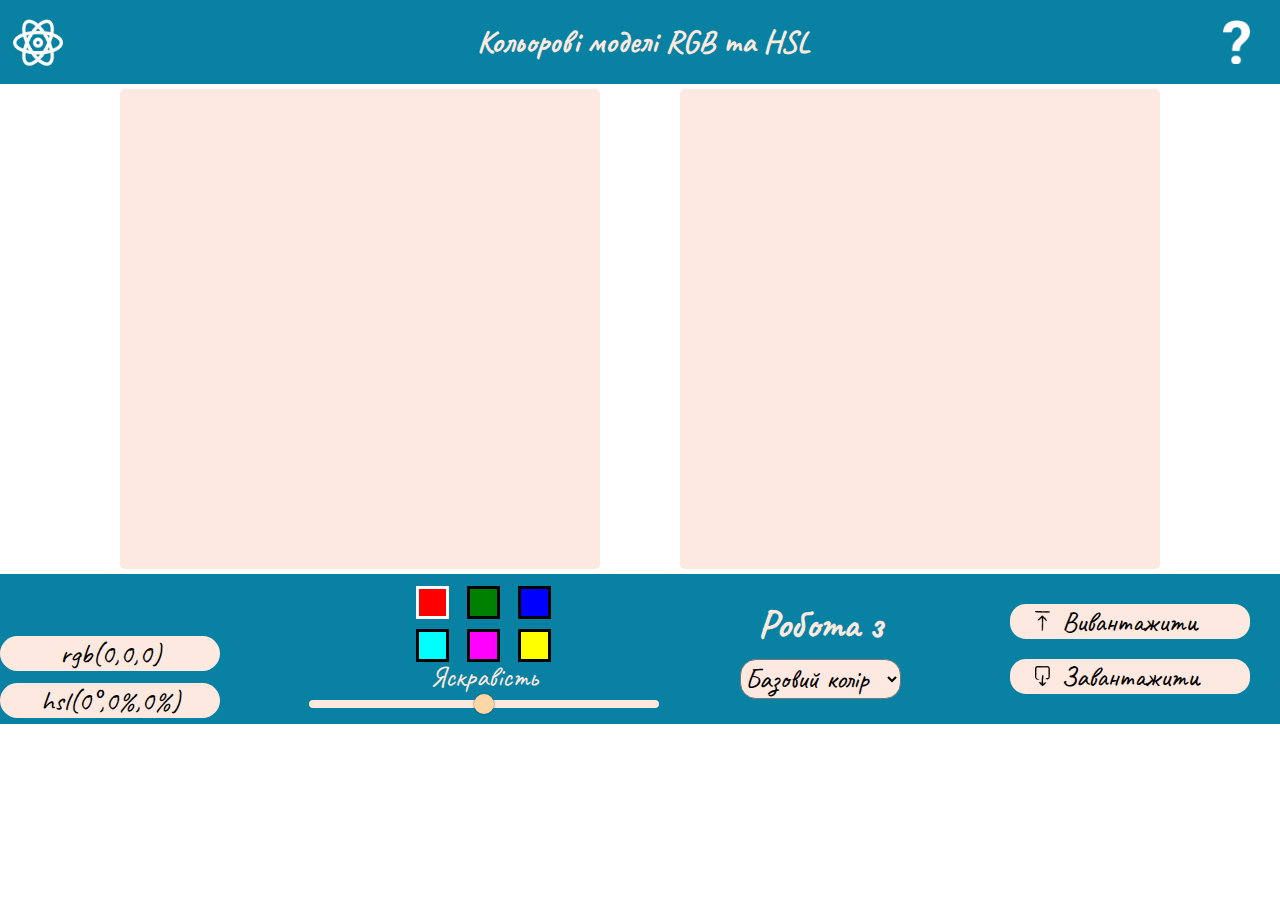
<file: CGLab 5/colors.html>
<!DOCTYPE html>
<html lang="en">
<head>
    <meta charset="UTF-8">
    <meta http-equiv="X-UA-Compatible" content="IE=edge">
    <meta name="viewport" content="width=`, initial-scale=1.0">
    <link rel="stylesheet" href="style.css">
    <link rel="preconnect" href="https://fonts.googleapis.com">
<link rel="preconnect" href="https://fonts.gstatic.com" crossorigin>
<link href="https://fonts.googleapis.com/css2?family=Caveat:wght@400;500;700&family=Oswald&family=Roboto+Slab:wght@400;700&family=Square+Peg&display=swap" rel="stylesheet">
    <title>Document</title>
</head>
<body>
    <header class="header">
        <a href="menu.html" class="logo"></a>
        <h1 class="theme-title">Кольорові моделі RGB та HSL</h1>
        <a href="colors_theory.html" class="theoretics"></a>
    </header>
    <div class="images-cover">
        <canvas id="original-image" class="image"></canvas>
        <canvas id="modified-image" class="image"></canvas>
    </div>

    
    <div class="color-configurator">
        <div class="selected-info">

            <div id="#hovered-color" class="hovered-color"></div>
            <div class="rgb">rgb(0,0,0)</div>
            <div class="hsl">hsl(0°,0%,0%)</div>

            <!-- <div class="selected-color" style="width:100px;height:100px"></div> -->
        </div>
        <div class="brightness-controll">
            <div class="color-changer">
                <div data-active data-color_changer="red" class="red square"></div>
                <div data-color_changer="green"  class="green square"></div>
                <div data-color_changer="blue"  class="blue square"></div>
                <div data-color_changer="cyan"  class="cyan square"></div>
                <div data-color_changer="magenta"  class="magenta square"></div>
                <div data-color_changer="yellow"  class="yellow square"></div>
            </div>
            <div class="brightness-container"> 
                <input type="range" step="1" min="-65" max="65" orient="vertical" class="brightness-range"> 
            </div>
        </div>
        <div class="brightness-mode">
            <h2>Робота з</h2>
            <select id="mode" name="mode">
                <option value="1">Фрагмент</option>
                <option selected value="2">Базовий колір</option>
            </select>

        </div>
        <div class="file-buttons">
            <div> 
                <label for="image" class="custom-file-upload"> 
                    <input type="file" id="image" name="image" accept=".png, .jpg, .jpeg"/> 
                    Вивантажити 
                </label> 
                <a class="save-image" download="myImage.jpg" href="" onclick="download_img(this)">Завантажити</a> 
            </div> 
        </div>
    </div>
    <script   src="./colors.js" type="text/javascript" webkitdirectory multiple> </script>

</body>
</html>
</file>
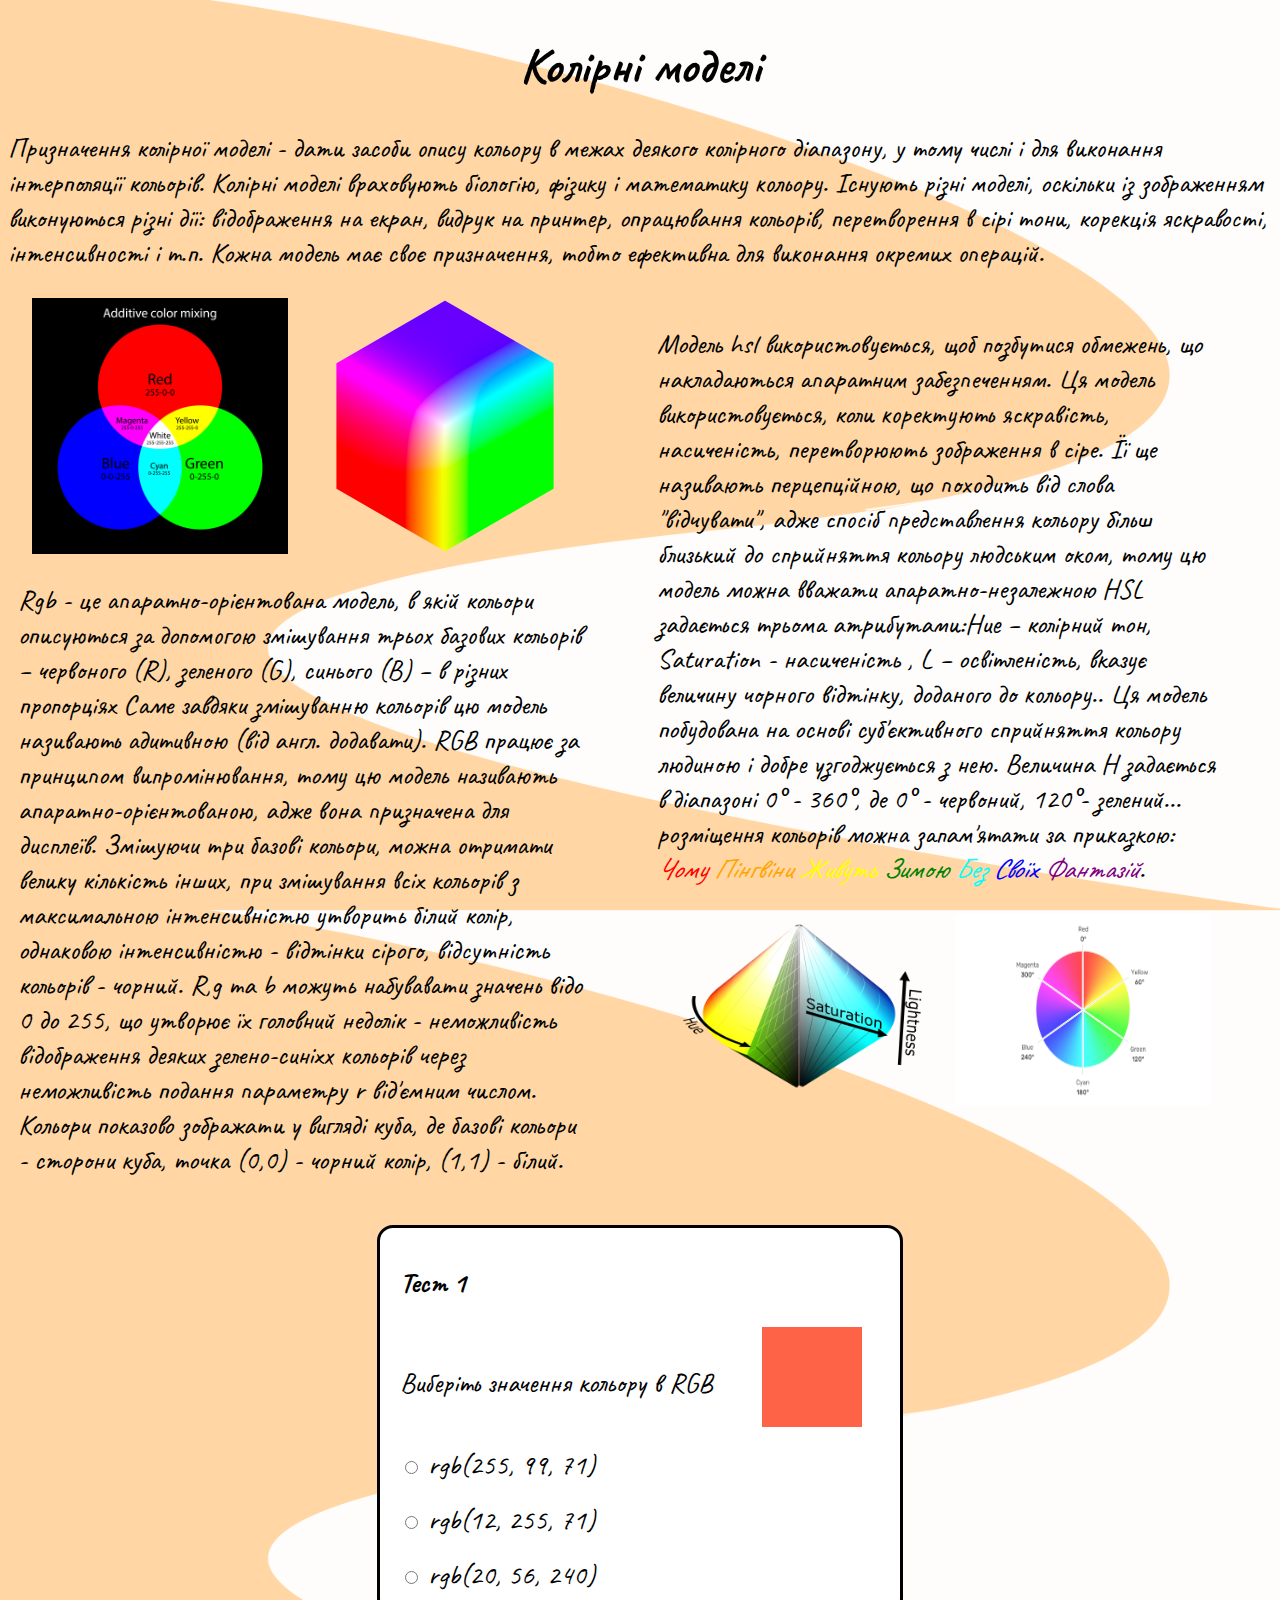
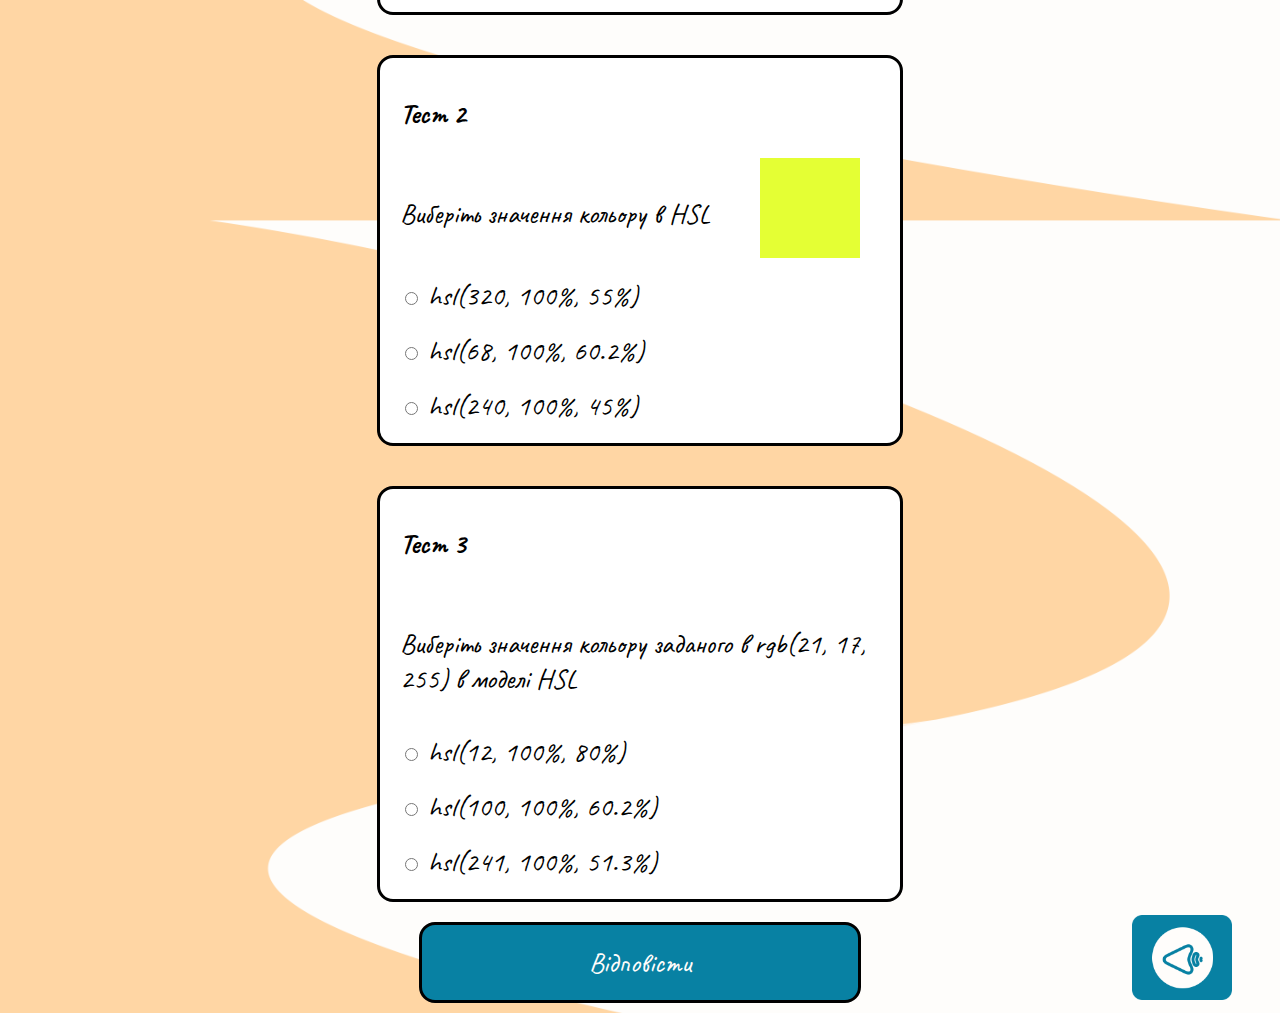
<file: CGLab 5/colors_theory.html>
<!DOCTYPE html>
<html lang="en">
<head>
    <meta charset="UTF-8">
    <meta http-equiv="X-UA-Compatible" content="IE=edge">
    <meta name="viewport" content="width=device-width, initial-scale=1.0">
    <link rel="stylesheet" href="theoryStyles.css">
    <link rel="preconnect" href="https://fonts.googleapis.com">
<link rel="preconnect" href="https://fonts.gstatic.com" crossorigin>
<link href="https://fonts.googleapis.com/css2?family=Caveat:wght@400;500;700&family=Oswald&family=Roboto+Slab:wght@400;700&family=Square+Peg&display=swap" rel="stylesheet">
    <title>Document</title>
</head>
<body>
    <h1 class = "theory-title">Колірні моделі</h1>
    <p class = "theory-text" >Призначення колірної моделі - дати засоби опису
        кольору в межах деякого колірного діапазону, у тому
        числі і для виконання інтерполяції кольорів.
        Колірні моделі враховують біологію, фізику і математику
        кольору.
        Існують різні моделі, оскільки із зображенням
        виконуються різні дії: відображення на екран, видрук
        на принтер, опрацювання кольорів, перетворення в
        сірі тони, корекція яскравості, інтенсивності і т.п.
        Кожна модель має своє призначення, тобто ефективна
        для виконання окремих операцій.</p>
                                            
    <div class="theory-columns">
        <div class="theory-column">
            <div class="image-cover">
                <img src="images/theory/rgb.jpg" alt="" class="image">
                <img src="images/theory/cube.png" alt="" class="image">
            </div>
            <p class="theory-text">Rgb - це апаратно-орієнтована модель, в якій кольори описуються за допомогою  змішування трьох базових кольорів –  червоного (R), зеленого (G), синього (B) – в різних пропорціях
                Саме завдяки змішуванню кольорів цю модель називають адитивною (від англ. додавати).
                RGB працює за принципом випромінювання, тому цю модель називають апаратно-орієнтованою, адже вона призначена для дисплеїв.
                Змішуючи три базові кольори, можна отримати велику кількість інших, при змішування всіх кольорів з максимальною інтенсивністю утворить білий колір, однаковою інтенсивністю - відтінки сірого, відсутність кольорів - чорний.
                R,g та b можуть набувавати значень відо 0 до 255, що утворює їх головний недолік - неможливість відображення деяких зелено-синіхх кольорів через неможливість подання параметру r від'ємним числом. Кольори показово зображати у вигляді куба, де базові кольори - сторони куба, точка (0,0) - чорний колір, (1,1) - білий.
            </p>
        </div>
        <div class="theory-column">
           <p class="theory-text">
            Модель hsl використовується, щоб позбутися
            обмежень, що накладаються апаратним забезпеченням. Ця модель використовується, коли коректують яскравість, насиченість,
            перетворюють зображення в сіре. Її ще називають перцепційною, що походить від слова "відчувати", адже спосіб представлення кольору більш близький до сприйняття кольору людським оком, тому цю модель можна вважати апаратно-незалежною
            HSL задається трьома атрибутами:Hue – колірний тон, Saturation - насиченість , L – освітленість, вказує величину чорного
            відтінку, доданого до кольору.. Ця модель побудована на основі суб'єктивного сприйняття кольору людиною і добре узгоджується з нею.
            Величина H задається в діапазоні 0° - 360°, де 0° - червоний, 120°- зелений...  розміщення кольорів можна запам'ятати за приказкою: <i style="color: red;">Чому</i> <i style="color: orange;">Пінгвіни</i> <i style="color: yellow;">Живуть</i> <i style="color: green;">Зимою</i> <i style="color: cyan;">Без</i> <i style="color: blue;">Своїх</i> 
            <i style="color: purple;">Фантазій</i>.
           </p>
           <div class="image-cover">
            <img src="images/theory/hsl.png" alt="" class="image">
            <img src="images/theory/hsl2.jpg" alt="" class="image">
        </div>
    </div>
    </div>
    <div class="test-column">
        <div class="test-box">
            <h4>
                Тест 1
            </h4>
            <div class="test-description">
                <p>
                    Виберіть значення кольору в RGB 
                </p>
                <div class="color-square" 
                    style="background-color: rgb(255, 99, 71);">
                </div>
            </div>
            <div class="answer-column">
                <div class="answer-line">
                    <input type="radio" id="answer1_1"
                    name="test1" value="rgb(255, 99, 71)">
                    <label for="answer1_1">rgb(255, 99, 71)</label>
                </div>
                <div class="answer-line">
                    <input type="radio" id="answer2_1"
                    name="test1" value="rgb(12, 255, 71)">
                    <label for="answer2_1">rgb(12, 255, 71)</label>
                </div>
                <div class="answer-line answer-last-line">
                    <input type="radio" id="answer3_1"
                    name="test1" value="rgb(20, 56, 240)">
                    <label for="answer3_1">rgb(20, 56, 240)</label>
                </div>     
            </div>
        </div>

        <div class="test-box">
            <h4>
                Тест 2
            </h4>
            <div class="test-description">
                <p>
                    Виберіть значення кольору в HSL
                </p>
                <div class="color-square" 
                    style="background-color: rgb(228, 255, 52);"> 
                    <!-- hsl(68, 100%, 60.2%) -->
                </div>
            </div>
            <div class="answer-column">
                <div class="answer-line">
                    <input type="radio" id="answer1_2"
                    name="test2" value="hsl(320, 100%, 55%)">
                    <label for="answer1_2">hsl(320, 100%, 55%)</label>
                </div>
                <div class="answer-line">
                    <input type="radio" id="answer2_2"
                    name="test2" value="hsl(68, 100%, 60.2%)">
                    <label for="answer2_2">hsl(68, 100%, 60.2%)</label>
                </div>
                <div class="answer-line answer-last-line">
                    <input type="radio" id="answer3_2"
                    name="test2" value="hsl(240, 100%, 45%)">
                    <label for="answer3_2">hsl(240, 100%, 45%)</label>
                </div>     
            </div>
        </div>
        <div class="test-box">
            <h4>
                Тест 3
            </h4>
            <div class="test-description">
                <p>
                    Виберіть значення кольору заданого в rgb(21, 17, 255) в моделі HSL
                </p>
            </div>
            <div class="answer-column">
                <div class="answer-line">
                    <input type="radio" id="answer1_3"
                    name="test3" value="hsl(320, 100%, 55%)">
                    <label for="answer1_3">hsl(12, 100%, 80%)</label>
                </div>
                <div class="answer-line">
                    <input type="radio" id="answer2_3"
                    name="test3" value="hsl(68, 100%, 60.2%)">
                    <label for="answer2_3">hsl(100, 100%, 60.2%)</label>
                </div>
                <div class="answer-line answer-last-line">
                    <input type="radio" id="answer3_3"
                    name="test3" value="hsl(241, 100%, 51.3%)">
                    <label for="answer3_3">hsl(241, 100%, 51.3%)</label>
                </div>     
            </div>
        </div>
        <button class="submit-button">Відповісти</button>
        <a href="colors.html" class="back"></a>

    </div>  
  
    <script>
    document.querySelector('.submit-button').addEventListener('click',()=>{
        let answers1 = document.getElementsByName('test1');
        let answers2 = document.getElementsByName('test2');
        let answers3 = document.getElementsByName('test3');
        let passed = true;
        answers1.forEach(answer => {
            if(answer.checked){
                if(answer.value !== 'rgb(255, 99, 71)'){
                    passed = false;
                    console.log(answer.value);
                }
            }
        });
        answers2.forEach(answer => {
            if(answer.checked){

                if(answer.value !== 'hsl(68, 100%, 60.2%)'){
                    passed = false;

                }
            }
    
        });
        answers3.forEach(answer => {

            if(answer.checked){
                if(answer.value !== 'hsl(241, 100%, 51.3%)'){
                    passed = false;
                    console.log(answer.value);

                }
            }
        });
        if(passed){
            alert('Вітаю, ви успішно склали тест!');
        } else{
            alert('Ви зробили помилку, перегляньте тест ще раз!');
        }

    })  

    </script>
</body>
</html>
</file>
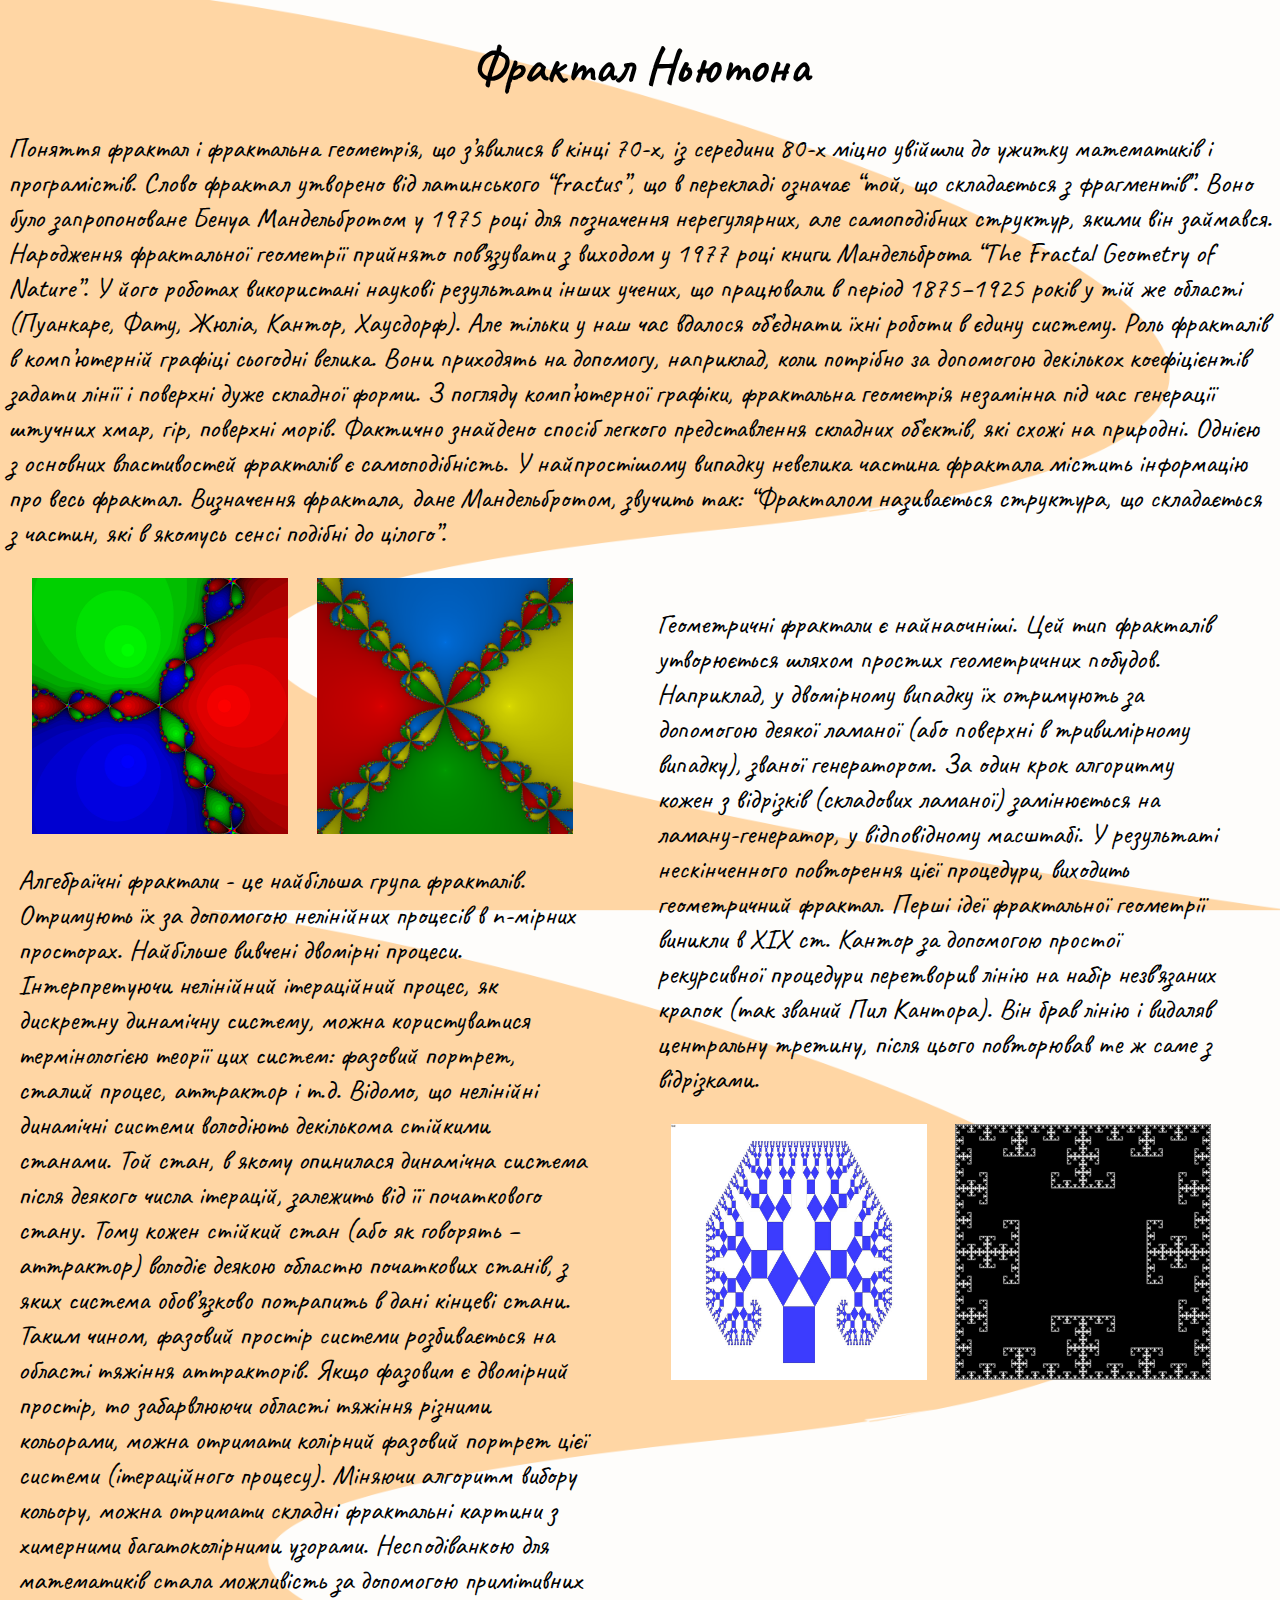
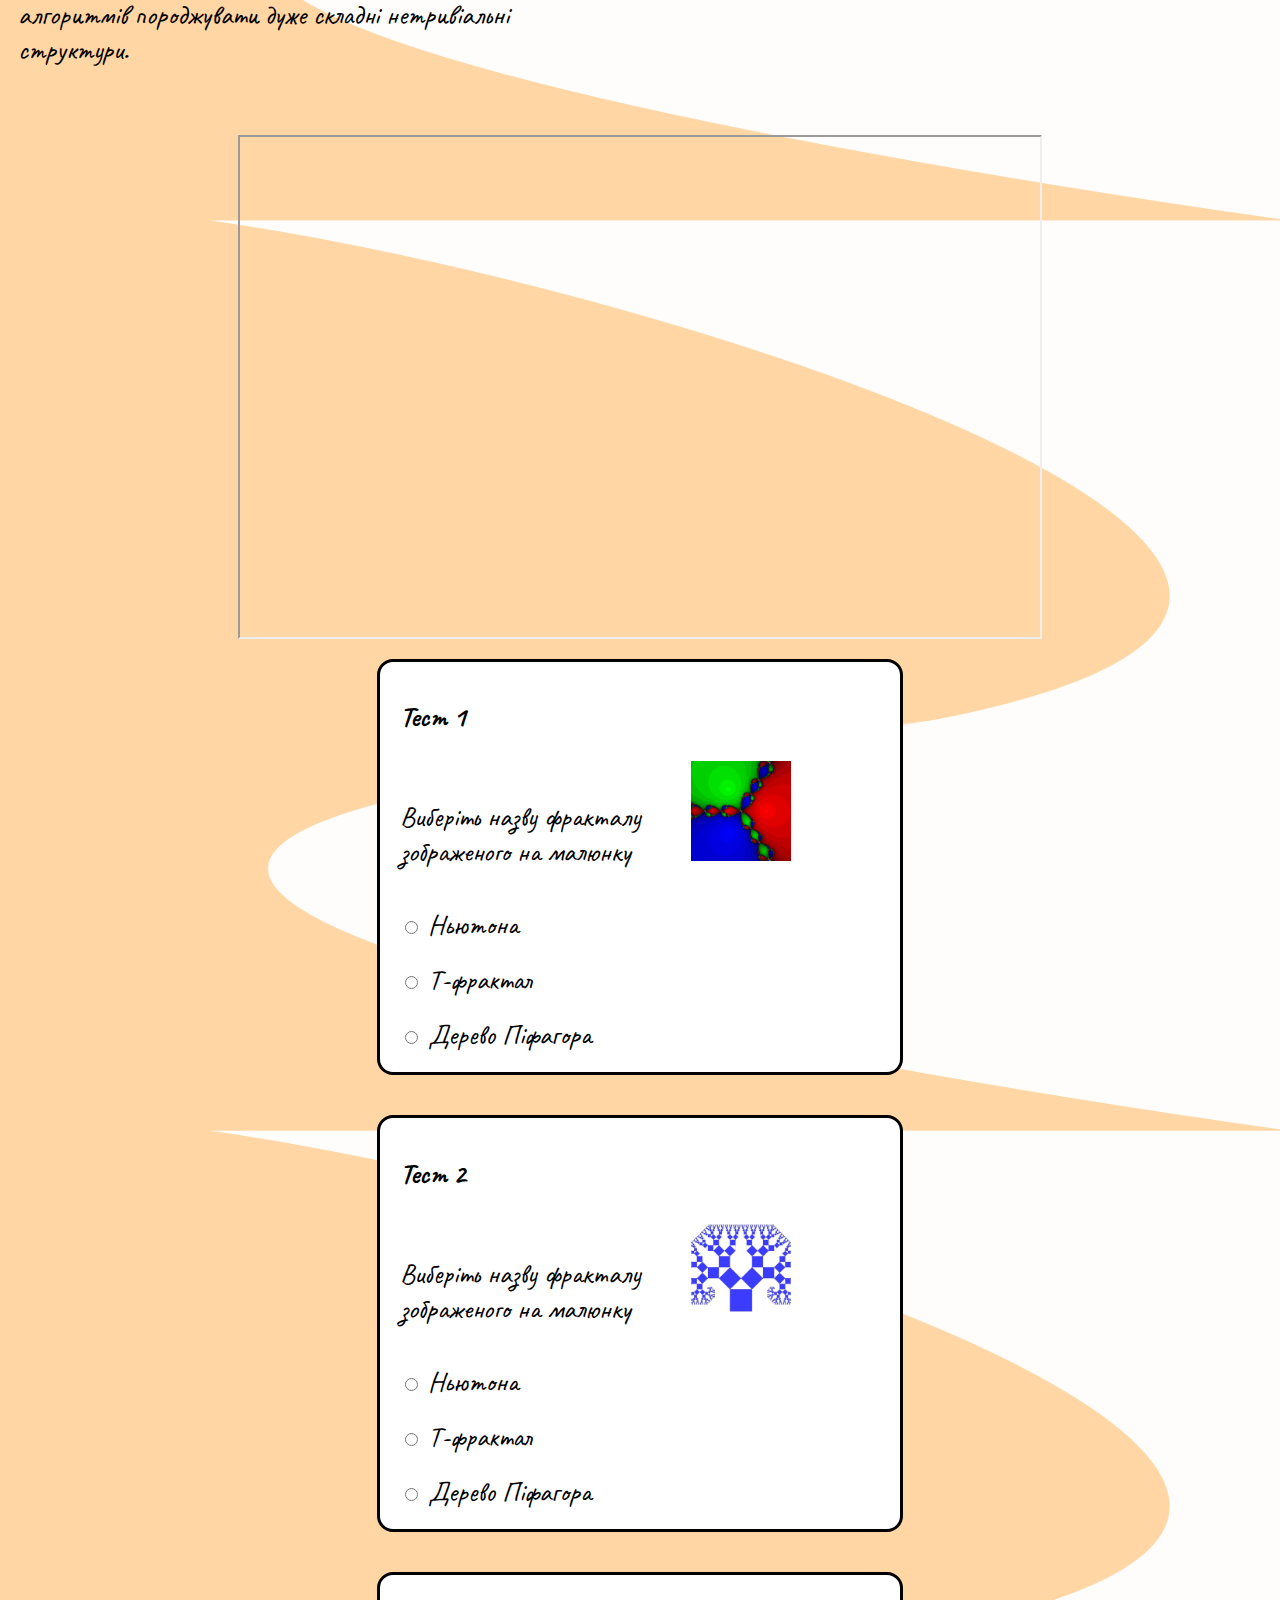
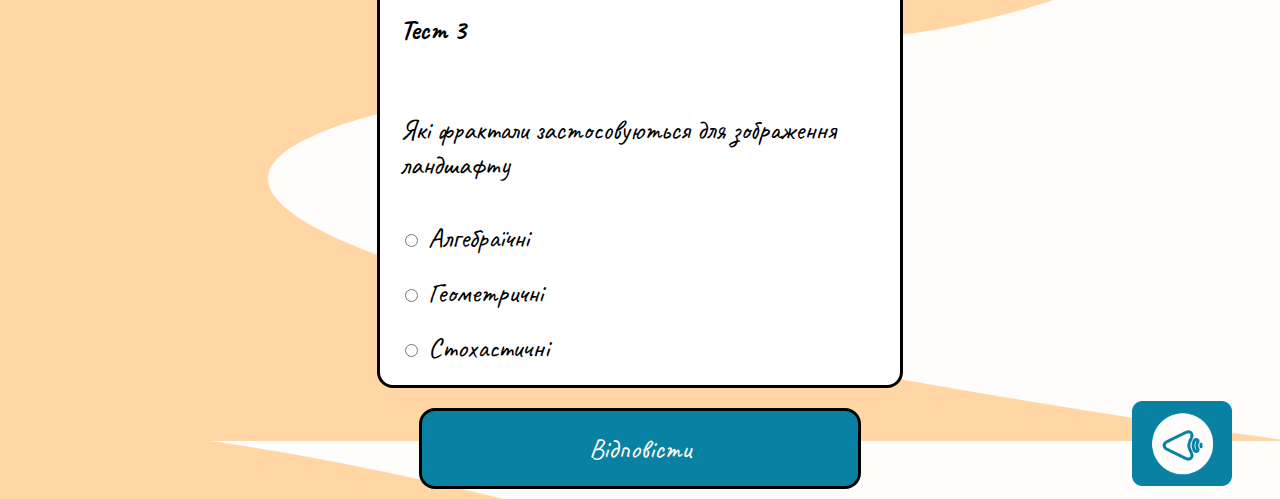
<file: CGLab 5/fractals_theory.html>
<!DOCTYPE html>
<html lang="en">
<head>
    <meta charset="UTF-8">
    <meta http-equiv="X-UA-Compatible" content="IE=edge">
    <meta name="viewport" content="width=device-width, initial-scale=1.0">
    <link rel="stylesheet" href="theoryStyles.css">
    <link rel="preconnect" href="https://fonts.googleapis.com">
<link rel="preconnect" href="https://fonts.gstatic.com" crossorigin>
<link href="https://fonts.googleapis.com/css2?family=Caveat:wght@400;500;700&family=Oswald&family=Roboto+Slab:wght@400;700&family=Square+Peg&display=swap" rel="stylesheet">
    <title>Document</title>
</head>
<body>
    <h1 class = "theory-title">Фрактал Ньютона</h1>
    <p class = "theory-text" >Поняття фрактал і фрактальна геометрія, що з’явилися в кінці 70-х, із середини 80-х міцно увійшли до ужитку математиків і програмістів. Слово фрактал утворено від латинського “fractus”, що в перекладі означає “той, що складається з фрагментів”. Воно було запропоноване Бенуа Мандельбротом у 1975 році для позначення нерегулярних, але самоподібних структур, якими він займався. Народження фрактальної геометрії прийнято пов’язувати з виходом у 1977 році книги Мандельброта “The Fractal Geometry of Nature”. У його роботах використані наукові результати інших учених, що працювали в період 1875–1925 років у тій же області (Пуанкаре, Фату, Жюліа, Кантор, Хаусдорф). Але тільки у наш час вдалося об’єднати їхні роботи в єдину систему.
        Роль фракталів в комп’ютерній графіці сьогодні велика. Вони приходять на допомогу, наприклад, коли потрібно за допомогою декількох коефіцієнтів задати лінії і поверхні дуже складної форми. З погляду комп’ютерної графіки, фрактальна геометрія незамінна під час генерації штучних хмар, гір, поверхні морів. Фактично знайдено спосіб легкого представлення складних  об’єктів, які схожі на природні.
        Однією з основних властивостей фракталів є самоподібність. У найпростішому випадку невелика частина фрактала містить інформацію про весь фрактал.
        Визначення фрактала, дане Мандельбротом, звучить так: “Фракталом називається структура, що складається з частин, які в якомусь сенсі подібні до цілого”.
    </p>                                        
    <div class="theory-columns">
        <div class="theory-column">
            <div class="image-cover">
                <img src="images/theory/newton.jpg" alt="" class="image">
                <img src="images/theory/bigsimple.png" alt="" class="image">
            </div>
            <p class="theory-text">
                Алгебраїчні фрактали - це найбільша група фракталів. Отримують їх за допомогою нелінійних процесів в n-мірних просторах. Найбільше вивчені двомірні процеси. Інтерпретуючи нелінійний ітераційний процес, як дискретну динамічну систему, можна користуватися термінологією теорії цих систем: фазовий портрет, сталий процес, аттрактор і т.д.
Відомо, що нелінійні динамічні системи володіють декількома стійкими станами. Той стан, в якому опинилася динамічна система після деякого числа ітерацій, залежить від її початкового стану. Тому кожен стійкий стан (або як говорять – аттрактор) володіє деякою областю початкових станів, з яких система обов’язково потрапить в дані кінцеві стани. Таким чином, фазовий простір системи розбивається на області тяжіння аттракторів. Якщо фазовим є двомірний простір, то забарвлюючи області тяжіння різними кольорами, можна отримати колірний фазовий портрет цієї системи (ітераційного процесу). Міняючи алгоритм вибору кольору, можна отримати складні фрактальні картини з химерними багатоколірними узорами. Несподіванкою для математиків стала можливість за допомогою примітивних алгоритмів породжувати дуже складні нетривіальні структури.
            </p>
        </div>
        <div class="theory-column">
           <p class="theory-text">
            Геометричні фрактали є найнаочніші. Цей тип фракталів утворюється шляхом простих геометричних побудов. Наприклад, у двомірному випадку їх отримують за допомогою деякої ламаної (або поверхні в тривимірному випадку), званої генератором. За один крок алгоритму кожен з відрізків (складових ламаної) замінюється на ламану-генератор, у відповідному масштабі. У результаті нескінченного повторення цієї процедури, виходить геометричний фрактал.
Перші ідеї фрактальної геометрії виникли в ХІХ ст. Кантор за допомогою простої рекурсивної процедури перетворив лінію на набір незв’язаних крапок (так званий Пил Кантора). Він брав лінію і видаляв центральну третину, після цього повторював те ж саме з відрізками.
           </p>
           <div class="image-cover">
            <img src="images/theory/large_thumbnail.jpg" alt="" class="image">
            <img src="images/theory/256px-T-Square_fractal_(8_iterations).png" alt="" class="image">
        </div>
        
    </div>
    </div>
    <div class="video">
        <iframe style="margin-top: 40px;" width="800" height="500"
            src="https://www.youtube.com/embed/WFtTdf3I6Ug">
        </iframe>
    </div>
    <div class="test-column">
        <div class="test-box">
            <h4>
                Тест 1
            </h4>
            <div class="test-description">
                <p>
                    Виберіть назву фракталу<br/> зображеного на малюнку 
                </p>
                <div class="color-square" 
                    style="background-image: url(./images/theory/newton.jpg);
                    background-size: cover;
                    background-position: center;">

                </div>
            </div>
            <div class="answer-column">
                <div class="answer-line">
                    <input type="radio" id="answer1_1"
                    name="test1" value="Ньютона">
                    <label for="answer1_1">Ньютона</label>
                </div>
                <div class="answer-line">
                    <input type="radio" id="answer2_1"
                    name="test1" value="Т-фрактал">
                    <label for="answer2_1">Т-фрактал</label>
                </div>
                <div class="answer-line answer-last-line">
                    <input type="radio" id="answer3_1"
                    name="test1" value="Дерево Піфагора">
                    <label for="answer3_1">Дерево Піфагора</label>
                </div>     
            </div>
        </div>

        <div class="test-box">
            <h4>
                Тест 2
            </h4>
            <div class="test-description">
                <p>
                    Виберіть назву фракталу <br/>зображеного на малюнку 
                </p>
                <div class="color-square" 
                style="background-image: url(./images/theory/large_thumbnail.jpg);
                background-size: cover;
                    background-position: center;">
                    <!-- hsl(68, 100%, 60.2%) -->
                </div>
            </div>
            <div class="answer-column">
                <div class="answer-line">
                    <input type="radio" id="answer1_2"
                    name="test2" value="Ньютона">
                    <label for="answer1_2">Ньютона</label>
                </div>
                <div class="answer-line">
                    <input type="radio" id="answer2_2"
                    name="test2" value="Т-фрактал">
                    <label for="answer2_2">Т-фрактал</label>
                </div>
                <div class="answer-line answer-last-line">
                    <input type="radio" id="answer3_2"
                    name="test2" value="Дерево Піфагора">
                    <label for="answer3_2">Дерево Піфагора</label>
                </div>     
            </div>
        </div>
        <div class="test-box">
            <h4>
                Тест 3
            </h4>
            <div class="test-description">
                <p>
                    Які фрактали застосовуються для зображення ландшафту
                </p>
            </div>
            <div class="answer-column">
                <div class="answer-line">
                    <input type="radio" id="answer1_3"
                    name="test3" value="Алгебраїчні">
                    <label for="answer1_3">Алгебраїчні</label>
                </div>
                <div class="answer-line">
                    <input type="radio" id="answer2_3"
                    name="test3" value="Геометричні">
                    <label for="answer2_3">Геометричні</label>
                </div>
                <div class="answer-line answer-last-line">
                    <input type="radio" id="answer3_3"
                    name="test3" value="Стохастичні">
                    <label for="answer3_3">Стохастичні</label>
                </div>     
            </div>
        </div>
        <button class="submit-button">Відповісти</button>
        <a href="fractals.html" class="back"></a>

    </div>  
  
    <script>
    document.querySelector('.submit-button').addEventListener('click',()=>{
        let answers1 = document.getElementsByName('test1');
        let answers2 = document.getElementsByName('test2');
        let answers3 = document.getElementsByName('test3');
        let passed = true;
        answers1.forEach(answer => {
            if(answer.checked){
                if(answer.value !== 'Ньютона'){
                    passed = false;
                    console.log(answer.value);
                }
            }
        });
        answers2.forEach(answer => {
            if(answer.checked){

                if(answer.value !== 'Дерево Піфагора'){
                    passed = false;

                }
            }
    
        });
        answers3.forEach(answer => {

            if(answer.checked){
                if(answer.value !== 'Стохастичні'){
                    passed = false;
                    console.log(answer.value);

                }
            }
        });
        if(passed){
            alert('Вітаю, ви успішно склали тест!');
        } else{
            alert('Ви зробили помилку, перегляньте тест ще раз!');
        }

    })  

    </script>
</body>
</html>
</file>
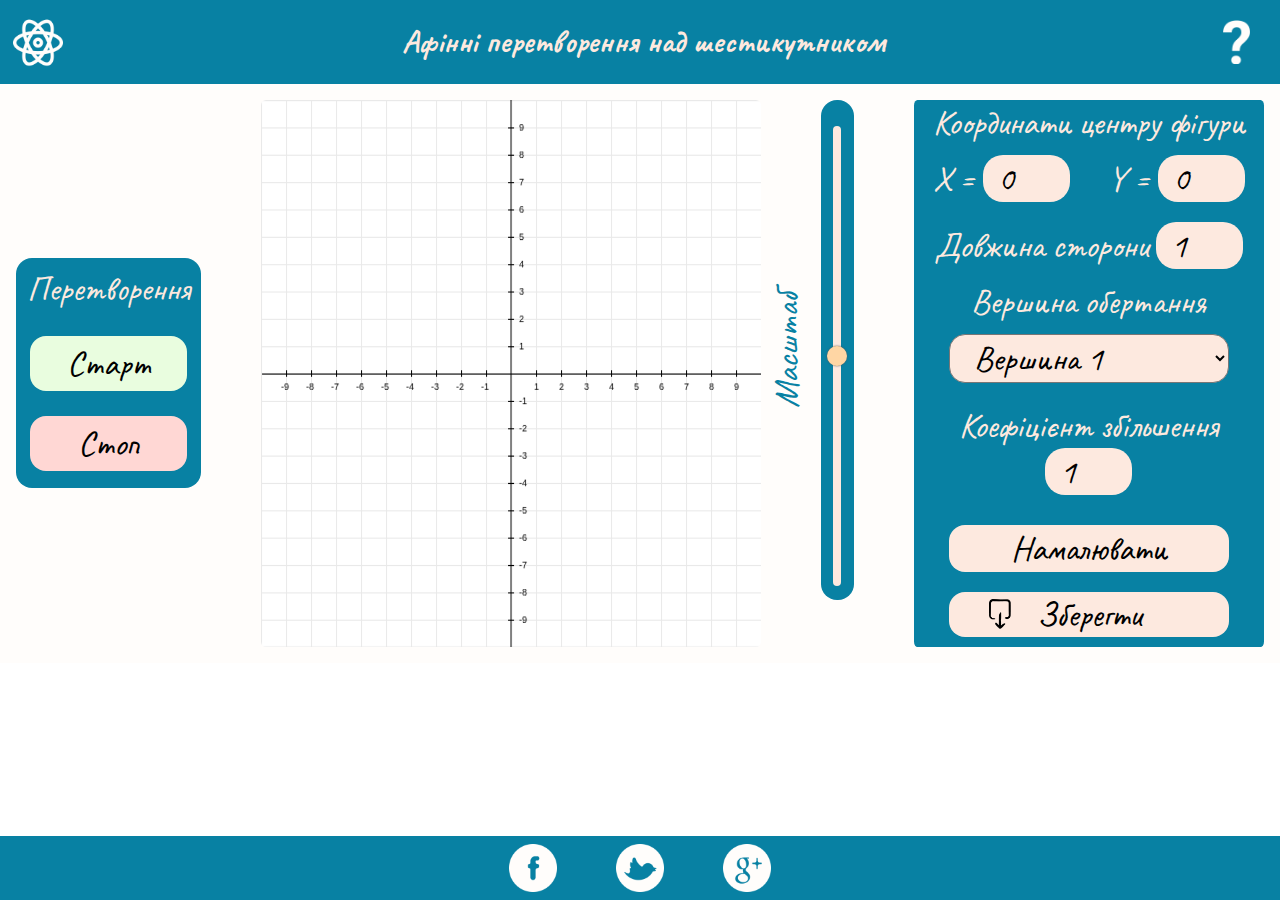
<file: CGLab 5/hexagon.html>
<!DOCTYPE html>
<html lang="en">
<head>
    <meta charset="UTF-8">
    <meta http-equiv="X-UA-Compatible" content="IE=edge">
    <meta name="viewport" content="width=device-width, initial-scale=1.0">
    <title>Document</title>
    <link rel="preconnect" href="https://fonts.googleapis.com">
<link rel="preconnect" href="https://fonts.gstatic.com" crossorigin>
<link href="https://fonts.googleapis.com/css2?family=Caveat:wght@400;500;700&family=Oswald&family=Roboto+Slab:wght@400;700&family=Square+Peg&display=swap" rel="stylesheet">
    <link href="style.css" rel="stylesheet">
</head>
<body>
    <header class="header">
        <a href="menu.html" class="logo"></a>
        <h1 class="theme-title">Афінні перетворення над шестикутником</h1>
        <a href="./afinne-theory.html" class="theoretics"></a>
    </header>
    <div class="main">
        <div class="fractal">
            <div class="rotate-buttons">
            <lable class="rotation-title">Перетворення</lable>
            <button class="start">Старт</button>
            <button class="stop">Стоп</button>
        </div>

            <canvas class="fractal-cover" style="background-color: white!important;"></canvas>
            <div class="zoom-range-container">
                <input type="range" value="5" step="1" min="0" max="10" orient="vertical" class="zoom-range">
            </div>
            <div class="hexagon-configure">
                <h3 class="title">Координати центру фігури</h3>
                <div class="center-input">
                    <label class="x-input" for="x-center">
                        X = 
                        <input value ="0" step="0.5" class="coordinates-input" type="number" max="6" min="-6" name="x-center" id="x-center">
                    </label>
                    <label class="y-input" for="y-center">
                        Y = 
                        <input value ="0"step="0.5" class="coordinates-input" type="number" max="6" min="-6" name="y-center" id="y-center">
                    </label>
                </div>
                   
                <div class="">
                    <label class="side-input" for="side-length">
                        Довжина сторони 
                        <input step="0.5" value ="1" class="coordinates-input" type="number" max="4" min="1" name="side-length" id="side-length">
                    </label>                    
                </div>
                <h3 class="title" class="">Вершина обертання</h3>
                <div class="color-scheme">
                    <select id="rotation-point" name="color-scheme">
                    <option value="1">Вершина 1</option>
                    <option value="2">Вершина 2</option>
                    <option value="3">Вершина 3</option>
                    <option value="4">Вершина 4</option>
                    <option value="5">Вершина 5</option>
                    <option value="6">Вершина 6</option>
                    <option value="7">Центр</option>
                    </select>
                </div>
                <div class="koef-div">
                    <label class="koef-input" for="side-length">
                        Коефіцієнт збільшення
                        <input step="0.5" value ="1" class="coordinates-input" type="number" max="3" min="1" name="koef" id="koef">
                    </label>                    
                </div>
                    <button class="draw">Намалювати</button>
                    <a class="save-hexagon" download="myImage.jpg" href="" onclick="download_img(this);">Зберегти</a>
  
                </div>
                
            </div>
            
        </div>

    </div>
    <footer class="footer">
        <div class="footer-buttons">
            <a href="" class="facebook-logo"></a>
            <a href="" class="twitter-logo"></a>
            <a href="" class="google-logo"></a>
        </div>
    </footer>
    <script src="./affine.js" type="text/javascript"> </script>

</body>
</html>
</file>
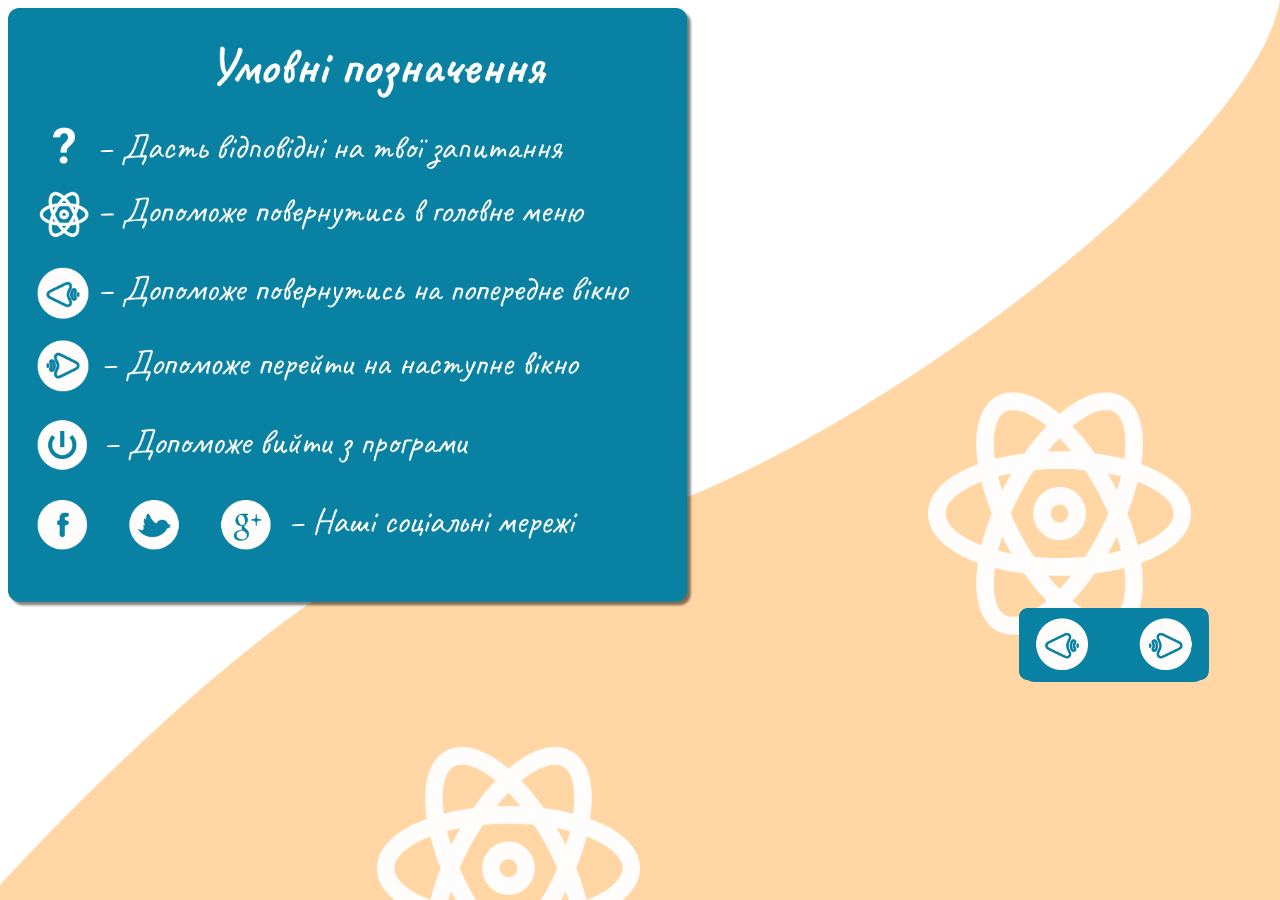
<file: CGLab 5/tips.html>
<!DOCTYPE html>
<html lang="en">
<head>
    <meta charset="UTF-8">
    <meta http-equiv="X-UA-Compatible" content="IE=edge">
    <meta name="viewport" content="width=device-width, initial-scale=1.0">
    <title>Document</title>
    <link rel="stylesheet" href="tips.css">
</head>
<body>
    <div class="tips">

    </div>
    <div class="nav-buttons">
        <a href="welcome.html" class="back"></a>
        <a href="menu.html" class="forward"></a>
    </div>
    
</body>
</html>
</file>
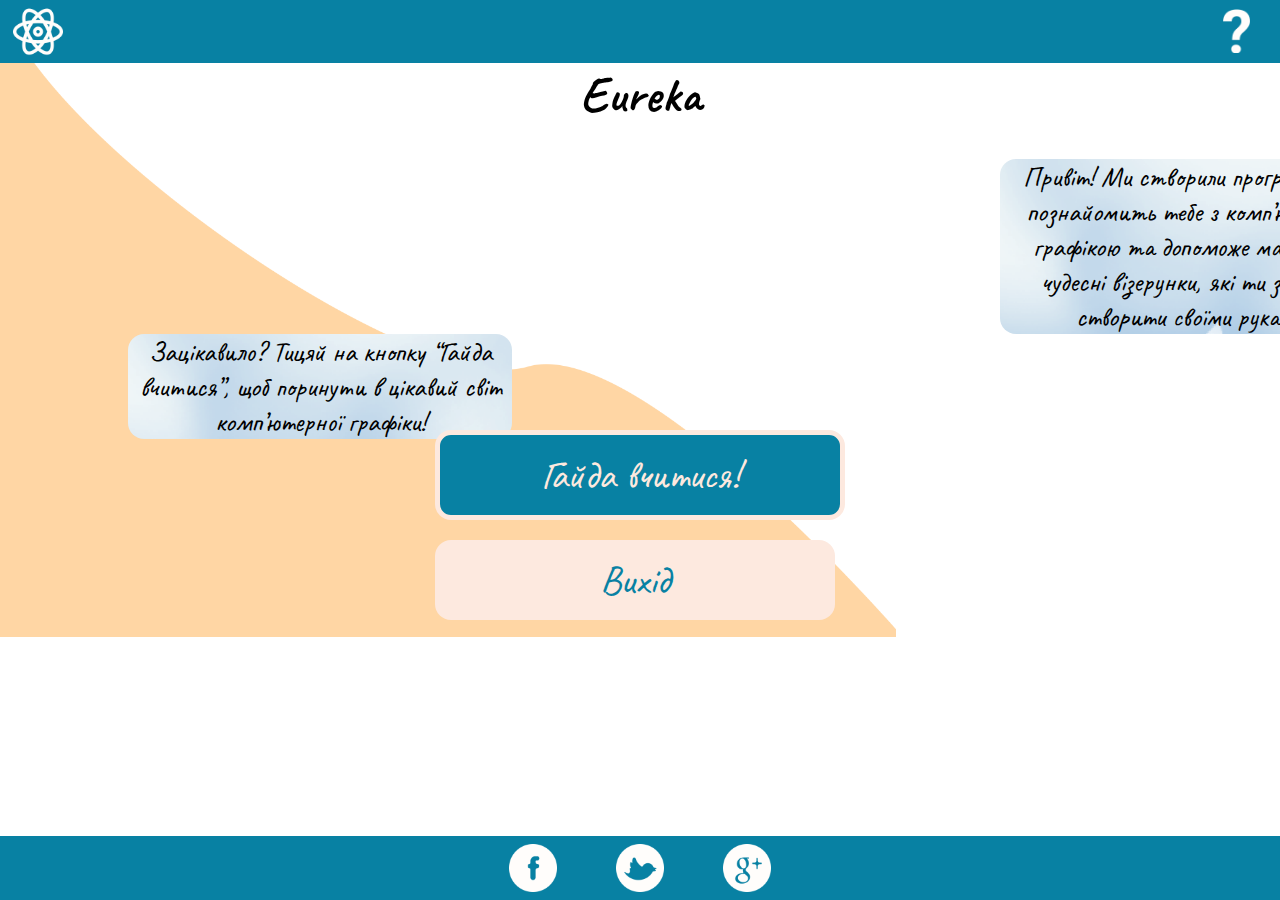
<file: CGLab 5/welcome.html>
<!DOCTYPE html>
<html lang="en">
<head>
    <meta charset="UTF-8">
    <meta http-equiv="X-UA-Compatible" content="IE=edge">
    <meta name="viewport" content="width=device-width, initial-scale=1.0">
    <link href="style2.css" rel="stylesheet">
    <link rel="preconnect" href="https://fonts.googleapis.com">
<link rel="preconnect" href="https://fonts.gstatic.com" crossorigin>
<link href="https://fonts.googleapis.com/css2?family=Caveat:wght@400;500;700&family=Oswald&family=Roboto+Slab:wght@400;700&family=Square+Peg&display=swap" rel="stylesheet">
    <title>Document</title>
</head>
<body>
    <header class="header">
        <a href="tips.html" class="logo"></a>
        <a href="" class="theoretics"></a>
    </header>
    <main>
        <h1>Eureka</h1>
        <div class="welcome-block block1">
            <p class="welcome-text">Привіт! 
                Ми створили програму, яка познайомить тебе з комп’ютерною графікою та допоможе малювати чудесні візерунки, які ти зможеш створити своїми руками!
                </p>
        </div>
        <div class="welcome-block block2">
            <p class="welcome-text"> 
                Зацікавило? 
                Тицяй на кнопку “Гайда вчитися”, щоб поринути в цікавий світ комп’ютерної графіки!
            </p>
        </div>
        <div class="welcome-buttons">
            <a href="./menu.html" class="main-button">Гайда вчитися!</a>
            <button onclick="window.close()" href="" class="secondary-button">Вихід</button>
        </div>
        <!-- <div class="error">
            <div class="error-logo"></div>
            <div class="">
                <h3 class="error-title">
                    Помилка
                </h3>
                <p class="error-message">
                    Перегляньте тест ще раз!
                </p>
                <button class="error-submit">
                    Гаразд!
                </button>
            </div>
        </div> -->
    </main>
    <footer class="footer">
        <div class="footer-buttons">
            <a href="" class="facebook-logo"></a>
            <a href="" class="twitter-logo"></a>
            <a href="" class="google-logo"></a>
        </div>
    </footer>
</body>
</html>
</file>
<file: CGLab 5/style.css>
body{
    margin: 0;
    padding: 0;
}
.header{
    background-color: #0881A3;
    max-width: 1920px;
    aspect-ratio: 20;
    display: flex;
    align-items: center;
    padding: 0 1%;
    justify-content: space-between;
}
.logo{
    transition: all 0.7s ease;
    display: block;
    width: 4%;
    aspect-ratio: 1/1;
    background-image: url('images/logo.png');
    background-size: cover;
    transition: all .7s ease;
}
.logo:hover{
    opacity: 0.7;
    transition: all 0.7s ease;

}
.theoretics{
    transition: all .7s ease;
    display: block;
    width: 3.5%;
    aspect-ratio: 1/1;
    background-image: url('images/UserGuide.png');
    background-size: contain;
    background-repeat: no-repeat;
}
.theoretics:hover{
    opacity: .7;
    transition: all .7s ease;

}
.main{
    max-width: 1920px;
    background-color: #FFFDFB;
    padding: 1rem 1rem;

}
.fractal{
    position: relative;
    display: flex;
    justify-content: center;
    gap: 60px;
}
.fractal-cover{
    border-radius: 1%;
    /*width: 30%;*/
    width: 500px;
    aspect-ratio: 1/1;
    background-color: #FDE9DF;
    
}
.fractal-configure{
    font-family: 'Caveat';
    /*width: 20%;*/
    width: 350px;
    background-color: #0881A3;
    border-radius: 1%;
    color: #FDE9DF;
}
.formula{
    font-size: 50px;
    text-align: center;
    margin: 10px 0 40px;
}
.c-input{
    font-size: 35px;
    display: block;
    margin: 0 auto 10px;
    text-align: center;
}
.k-input{
    font-size: 35px;
    margin: 0 auto 20px;
    display: block;
    text-align: center;
}
.steps-input{
    display: block;
    font-size: 35px;
    display: block;
    padding-left: 30px;
    margin-top: 20px;
}
.number{
    display: inline-block;
    border-radius: 30px;
    padding-left: 10px;
    font-family: 'Caveat';
    font-size: 35px;
    color: black;
    border: none;
    background-color:#FDE9DF;
}
input[type="range"] {
    -webkit-appearance: none;
    width: 450px;
    height: .5rem;
    background: #FDE9DF;
    border-radius: 5px;
    background-image: #FDE9DF;
    background-size: 100% 100%;
    background-repeat: no-repeat;
  }
  
  input[type="range"]::-webkit-slider-thumb {
    -webkit-appearance: none;
    height: 20px;
    width: 20px;
    border-radius: 50%;
    background: #FFD6A4;
    cursor: ew-resize;
    box-shadow: 0 0 2px 0 #555;
    transition: background .3s ease-in-out;
  }
  
  input[type=range]::-webkit-slider-runnable-track  {
    -webkit-appearance: none;
    box-shadow: none;
    border: none;
    background: transparent;
  }
.zoom-range-container{
    position: relative;
    bottom: 0;
    top: 0;
    width: 3%;
    height: 500px;
    display: flex;
    align-items:center;
    justify-content: center;
    background-color: #0881A3;
    border-radius: 16px;
    position: relative;
}
.zoom-range-container:before{
    content: 'Масштаб';
    display: block;
    width: auto;
    position: absolute;
    font-family: 'Caveat';
    color:#0881A3;
    font-size: 35px;
    transform: rotate(270deg);
    right: 10px;
    
}
.zoom-range{
    width: 5%;
    aspect-ratio: 12;
    position: absolute;
    top: 50%;
    transform: rotate(270deg);
    padding: 0 5px;   
}
.color-scheme {
    display: flex;
    justify-content: center;
    margin-bottom: 10px;
}
.color-scheme select{
    width: 80%;
    font-size: 35px;
    padding-left: 20px;
    font-family: 'Caveat';
    border-radius: 1rem;
    background-color: #FDE9DF;
    display: block;
    justify-content: center;
}
.draw{
    cursor: pointer;
    display: block;
    border: none;
    border-radius: 1rem;
    width: 80%;
    font-family: 'Caveat';
    font-size: 35px;
    background-color: #FDE9DF;
    color: #000;
    margin: 20px auto;
}
.save{
    position: relative;
    text-decoration: none;
    text-align: center;
    cursor: pointer;
    display: block;
    border: none;
    border-radius: 1rem;
    width: 80%;
    font-family: 'Caveat';
    font-size: 35px;
    background-color: #FDE9DF;
    color: #000;
    margin: 20px auto;
}
.save::before{
    position: absolute;
    left: 50px;
    top: 50%;
    transform: translateY(-50%);
    content: '';
    width: 30px;
    aspect-ratio: 1/1;
    background-image: url('./images/download.png');
    background-size: contain;
    background-repeat: no-repeat;
}
.load-message{
    font-size: 35px;
    margin: 0 auto;
    display: block;
    text-align: center;
}
.footer{
    max-width: 1920px;
    background-color: #0881A3;
    aspect-ratio: 20;
    display: flex;
    justify-content: center;
    align-items: center;
    position: fixed;
    bottom: 0;
    left: 0;
    right: 0;
}
.footer-buttons{
    width: 25%;
    height: 100%;
    display: flex;
    justify-content: space-around;
    align-items: center;
}
.facebook-logo{
    transition: all .7s ease;
    display: block;
    width: 15%;
    aspect-ratio: 1/1;
    background-image: url('./images/FacebookLogo.png');
    background-size: contain;
}
.twitter-logo{
    transition: all .7s ease;
    display: block;
    width: 15%;
    aspect-ratio: 1/1;
    background-image: url('./images/Twitter.png');
    background-size: contain;
}
.google-logo{
    transition: all .7s ease;
    display: block;
    width: 15%;
    aspect-ratio: 1/1;
    background-image: url('./images/GooglePlus.png');
    background-size: contain;
    background-image: url('images/GooglePlus.png');
    background-size: cover;
}
.twitter-logo:hover, .google-logo:hover, .facebook-logo:hover{
    opacity: .7;
    transition: all .7s ease;
}
.images-cover{
    margin: 5px 0;
    width: 100%;
    display:flex;
    justify-content: center;
    gap: 80px;
}
.color-changer{
    margin: 0 auto;
    width: 150px;
    height: 75px;
    display: flex;
    flex-direction: row;
    justify-content: space-evenly;
    flex-wrap: wrap;
    gap: 10px;
}
.cyan{
    background-color: cyan;
}
.red{
    background-color: red;
}
.green{
    background-color: green;
}
.blue{
    background-color: blue;
}
.yellow{
    background-color: yellow;
}
.magenta{
    background-color: magenta;
}
.square{
    flex-basis: 18%;
    aspect-ratio: 1/1;
    border: 3px solid black;
    cursor: pointer;
}
[data-active]{
    border: 3px solid white;
    transition: background .5s ease;
}
.image{
    cursor: pointer;
    border-radius: 1%;
    width: 480px;
    aspect-ratio: 1/1;
    background-color: #FDE9DF;
}
.color-configurator{
    justify-content: space-between;
    width: 100%;
    background-color: #0881A3;
    height: 150px;
    display: flex;
    bottom: 0; 
}
.hovered-color{
    width: 45px;
    height: 45px;    
    margin: 0 auto;
}
.selected-info{
    display: flex;
    flex-direction: column;
    justify-content: space-evenly;
}
.rgb, .hsl{
    text-align: center;
    width: 220px;
    font-family: 'Caveat';
    border-radius: 25px;
    padding: 5px  0;
    font-size: 28px;
    height: 25px;
    display: flex;
    align-items: center;
    justify-content: center;
    margin-top: 5px;
    background-color: #FDE9DF;
  
}

input[type="file"] { 
    display: none; 
} 
.custom-file-upload { 
    position: relative; 
    text-decoration: none; 
    text-align: center; 
    cursor: pointer; 
    display: block; 
    border: none; 
    border-radius: 1rem; 
    width: 80%; 
    font-family: 'Caveat'; 
    font-size: 28px; 
    background-color: #FDE9DF; 
    color: #000; 
    margin: 20px auto; 
} 
 
.custom-file-upload::before{ 
    position: absolute; 
    left: 25px; 
    top: 50%; 
    transform: translateY(-50%); 
    content: ''; 
    width: 20px; 
    aspect-ratio: 1/1; 
    background-image: url('./images/upload.png'); 
    background-size: contain; 
    background-repeat: no-repeat; 
}
.brightness-mode {
    display: flex;
    flex-direction: column;
    gap: 10px;
    align-items: center;
    justify-content: center;
}
.brightness-mode h2{
    margin: 0;
    color:#FDE9DF;
    font-family: 'Caveat';
    font-size: 40px;
    padding: 0;
}
.brightness-mode select{
    width: 110%;
    height: 40px;
    font-size: 28px;
    font-family: 'Caveat';
    border-radius: 1rem;
    background-color: #FDE9DF;
    display: block;
    justify-content: center;
}
.file-buttons{
    width: 300px;
    display: flex;
    flex-direction: column;
    justify-content: center;
}
.save-image{
    position: relative; 
    text-decoration: none; 
    text-align: center; 
    cursor: pointer; 
    display: block; 
    border: none; 
    border-radius: 1rem; 
    width: 80%; 
    font-family: 'Caveat'; 
    font-size: 28px; 
    background-color: #FDE9DF; 
    color: #000; 
    margin: 20px auto; 
}
.save-image::before{
    position: absolute;
    left: 25px;
    top: 50%;
    transform: translateY(-50%);
    content: '';
    width: 20px;
    aspect-ratio: 1/1;
    background-image: url('./images/download.png');
    background-size: contain;
    background-repeat: no-repeat;
}
.brightness-range{
    width: 350px!important;    
}
.brightness-controll{
    display: flex;
    flex-direction: column;
    justify-content: space-around;
}
.hexagon-configure{
    font-family: 'Caveat';
    /*width: 20%;*/
    width: 400px; 
    background-color: #0881A3;
    border-radius: 1%;
    color: #FDE9DF;
}
.x-input, .y-input,.side-input, .koef-input{
    font-size: 35px;
    display: inline-block;
    margin: 0 auto 10px;
    text-align: center;
    width: auto;
}
.side-input{
    display: block!important;
    margin: 10px 0;
}
 h3.title{
    text-align: center;
    font-size: 35px;
    display: block;
    margin: 0 auto 10px;
    text-align: center;
    font-weight:normal;
    width: auto;
}
.center-input{
    display: flex;
    justify-content: center;
}
.coordinates-input{
    display: inline-block;
    border-radius: 20px;
    padding-left: 15px;
    font-family: 'Caveat';
    font-size: 35px;
    color: black;
    border: none;
    background-color:#FDE9DF;
    width: 70px;
}

.rotate-buttons{
    display: flex;
    justify-content: center;
    gap: 25px;
    width: 200px;
    height: 200px;
    display: flex;
    align-items: center;
    flex-direction: column;
    background-color: #0881A3;
    border-radius: 1rem;
    justify-content: center;
    padding: 10px 5px 20px;
    margin: auto 0;
}
.rotate-buttons button{
    text-align: center;
    cursor: pointer;
    display: block;
    border: none;
    border-radius: 1rem;
    width: 90%;
    font-family: 'Caveat';
    font-size: 35px;
    color: #000;
    padding-top: 5px;
    padding-bottom: 5px;
}
.start{
    transition: all .7s ease;
    background-color: #E9FDDF;
}
.start:hover{
    background-color: #A9B9A2;
    transition: all .7s ease;
}
.stop{
    background-color: #FFD7D4;
    transition: all .7s ease;
}
.stop:hover{
    background-color: #DEA6A2 ;
    transition: all .7s ease;
}
.koef-div{
    display: flex;
    margin: 20px 0;
}
.rotation-title{
    display: block;
    font-size: 35px;
    font-family: 'Caveat';
    color: #FDE9DF;
}
.brightness-container{
    position: relative;
    margin-top: 10px;
}

.brightness-container:before{
    content: "Яскравість";
    font-family: 'Caveat';
    font-size: 28px;
    position: absolute;
    top: -35px;
    left: 50%;
    transform: translateX(-50%);
    color: #FDE9DF;
}

.theme-title{
    color:#FDE9DF;
    font-family: 'Caveat';
}
.save-hexagon{ 
    position: relative; 
    text-decoration: none; 
    text-align: center; 
    cursor: pointer; 
    display: block; 
    border: none; 
    border-radius: 1rem; 
    width: 80%; 
    font-family: 'Caveat'; 
    font-size: 35px; 
    background-color: #FDE9DF; 
    color: #000; 
    margin: 10px auto; 
} 
.save-hexagon::before{ 
    position: absolute; 
    left: 40px; 
    top: 50%; 
    transform: translateY(-50%); 
    content: ''; 
    width: 30px; 
    aspect-ratio: 1/1; 
    background-image: url('./images/download.png'); 
    background-size: contain; 
    background-repeat: no-repeat; 
}

.save-hexagon:hover{  
    transition: all .7s ease; 
    background-color: #BAACA5; 
} 
 
 
.draw:hover{ 
    transition: all .7s ease; 
    background-color: #BAACA5; 
} 
 
#mode:hover{ 
    transition: all .7s ease; 
    background-color: #BAACA5; 
} 
 
.custom-file-upload:hover {  
    transition: all .7s ease; 
    background-color: #BAACA5; 
}  
 
.save-image:hover{ 
    transition: all .7s ease; 
    background-color: #BAACA5; 
} 
 
.save:hover{ 
    transition: all .7s ease; 
    background-color: #BAACA5; 
} 
 
#color-scheme:hover{ 
    transition: all .7s ease; 
    background-color: #BAACA5; 
} 
 
.number:hover{ 
    transition: all .7s ease; 
    background-color: #BAACA5; 
}
</file>
<file: CGLab 5/theoryStyles.css>
body{
    background-image: url('images/Background/Background1.png');
    background-size: 100%;
    font-family: 'Caveat';
    position: relative;
}
.theory-title{
    font-size: 50px;
    text-align: center;
    font-weight: bold;
}
.theory-text{
    font-size: 28px;
}
.theory-columns{
    display: flex;
    gap: 50px;

}
.theory-column{
    flex-basis: 45%;
    padding: 0 10px;
    position: relative;
}
.image-cover{
    width: 100%;
    display: flex;
    justify-content: space-around;
}
.image{
    width: 45%;
    max-width: 45%;
}
.test-column { 
    display: flex; 
    flex-direction: column; 
    width: 100%; 
    align-items: center; 
    font-size: 28px;
} 
 
.test-box { 
    border-radius: 16px; 
    background-color: white; 
    cursor: pointer; 
    width: 500px; 
    margin: 20px; 
    height: fit-content; 
    padding-left: 20px; 
    border: 3px solid black;
} 
 
.answer-column { 
    display: flex; 
    flex-direction: column; 
    justify-content: space-around; 
    height: fit-content; 
} 
 
.answer-line { 
    display: inline-block; 
    margin-top: 10px; 
    margin-bottom: 10px; 
} 
 
.answer-last-line { 
    margin-bottom: 20px; 
} 
 
.test-description { 
    height: fit-content; 
    display: flex; 
} 
 
.color-square {  
    width: 100px; 
    height: 100px; 
    aspect-ratio: 1!important;  
    margin: 0 0 0 50px;  
    position: relative;  
    bottom: 10px;  
}
.submit-button{
    transition: all 0.7s ease;

    width: 35%;
    cursor: pointer;
    background-color: #0881A3;
    border: 3px solid black;
    padding: 20px 5px;
    font-family: 'Caveat';
    font-size: 28px;
    color: #FFFDFB;
    border-radius: 16px;
}
.submit-button:hover{
    background-color: #0E6882;
    transition: all 0.7s ease;
}
.back{
    transition: all 0.7s ease;
    display: block;
    position: absolute;
    width: 100px;
    aspect-ratio: 1.0198;
    bottom: -10px;
    right: 40px;
    background-image: url('images/theory/back.png');
    background-size: 100%;
    background-repeat: no-repeat;
}
.back:hover{
    filter: grayscale(40%);
    transition: all 0.7s ease;
}
.video{
    display: flex;
    justify-content: center;
}
</file>
<file: CGLab 5/tips.css>
body{
    background-image: url('images/Background/Group\ 8.png');
    background-size: cover;
    font-family: 'Caveat';
    position: relative;
}

.tips{
    background-image: url('./images/Background/Group\ 10.png');
    background-size: cover;
    width: 690px;
    height: 600px;
}

.back{
    display: block;
    transition: all 0.7s ease;

    width: 100px;
    aspect-ratio: 1.15;
    bottom: -10px;
    right: 40px;
    background-image: url('images/theory/back.png');
    background-size: 100%;
    background-repeat: no-repeat;
}
.back:hover{
    filter: grayscale(40%);
    transition: all 0.7s ease;
}
.forward:hover{
    filter: grayscale(40%);
    transition: all 0.7s ease;
}
.forward{
    display: block;
    transition: all 0.7s ease;

    width: 100px;
    aspect-ratio: 1.15;
    bottom: -10px;
    right: 40px;
    background-image: url('images/theory/back.png');
    transform: rotateY(180deg);
    background-size: 100%;
    background-repeat: no-repeat;
}

.nav-buttons{
    width: 15%;
    display: flex;
    align-items: center;
    justify-content: center;
    background-color: #0881A3;
    gap: 20px;
    border-radius: 16px;
    position: relative;
    left: 80%;
}
</file>
<file: CGLab 5/style2.css>
body{
    margin: 0;
    padding: 0;
    background-image: url('./images/Background/Rectangle\ 7.png');
    background-size: 70%;
    background-repeat: no-repeat;
    font-family: 'Caveat';
    position: relative;

}
.header{
    background-color: #0881A3;
    max-width: 1920px;
    aspect-ratio: 20;
    display: flex;
    align-items: center;
    padding: 0 1%;
    justify-content: space-between;
}
.logo{
    transition: all .7s ease;
    display: block;
    width: 4%;
    aspect-ratio: 1/1;
    background-image: url('images/logo.png');
    background-size: cover;
}
.logo:hover{
    opacity: 0.7;
    transition: all .7s ease;
}
.theoretics{
    transition: all .7s ease;
    display: block;
    width: 3.5%;
    aspect-ratio: 1/1;
    background-image: url('images/UserGuide.png');
    background-size: contain;
    background-repeat: no-repeat;
}
.theoretics:hover{
    opacity: .7;
    transition: all .7s ease;

}
.footer{
    max-width: 1920px;
    background-color: #0881A3;
    aspect-ratio: 20;
    display: flex;
    justify-content: center;
    align-items: center;
    position: fixed;
    bottom: 0;
    left: 0;
    right: 0;
}
.footer-buttons{
    width: 25%;
    height: 100%;
    display: flex;
    justify-content: space-around;
    align-items: center;
}
.facebook-logo{
    transition: all .7s ease;
    display: block;
    width: 15%;
    aspect-ratio: 1/1;
    background-image: url('./images/FacebookLogo.png');
    background-size: contain;
}
.twitter-logo{
    transition: all .7s ease;
    display: block;
    width: 15%;
    aspect-ratio: 1/1;
    background-image: url('./images/Twitter.png');
    background-size: contain;
}
.google-logo{
    transition: all .7s ease;
    display: block;
    width: 15%;
    aspect-ratio: 1/1;
    background-image: url('./images/GooglePlus.png');
    background-size: contain;
    background-image: url('images/GooglePlus.png');
    background-size: cover;
}
.twitter-logo:hover, .google-logo:hover, .facebook-logo:hover{
    opacity: .7;
    transition: all .7s ease;
 
}
h1{
    font-size: 50px;
    text-align: center;
    font-weight: bold;
    margin-top: 0;
}

.welcome-block{
    width: 30%;
    position: relative;
    margin: 0;
    background-image: url('./images/Background/C2.png');
    background-size: 200%;
    border-radius: 16px;
    background-position: center;
}
.welcome-text{
    font-size: 28px;
    text-align: center;
    margin: 0;
}
.block1{
    right: -1000px;
}
.block2{
    left: 10%;

}

.welcome-buttons{
    display: flex;
    flex-direction: column;
    position: absolute;
    gap: 20px;
    left: 50%;
    transform:translateX(-50%);
    top: 430px;
}
button{
    width: 400px;
    height: 80px;
    border-radius: 16px;
    font-size: 40px;
    font-family: 'Caveat';
    cursor: pointer;
    
}

.main-button{
    transition: all .7s ease;
    text-decoration: none;
    background-color: #0881A3;
    color: #FDE9DF;
    text-align: center;
    border: 5px solid #FDE9DF;
    width: 400px;
    display: block;
    /*height: 80px;*/
    padding: 15px 0;
    border-radius: 16px;
    font-size: 40px;
    font-family: 'Caveat';
}
.secondary-button{
    transition: all .7s ease;
    cursor: pointer;
    background-color: #FDE9DF;
    color: #0881A3;
    border: none;
}
.buttons{ 
    display: flex; 
    width: 100%; 
    gap: 50px;
    justify-content: center;
} 
 

.button-bur{ 
    margin-top: 40px; 
    width: 18%; 
    aspect-ratio: 0.58; 
    box-shadow: 5px 5px 4px rgba(0, 0, 0, 0.5); 
    border-radius: 16px; 
    padding: 0; 
} 
 
.button-hex{ 
    background-image: url('./images/Hex.png'); 
    background-size: cover; 
    background-position: center; 
} 
 
.button-color{ 
    background-image: url('./images/Color.png'); 
    background-size: cover; 
    background-position: center; 
} 
 
.button-fractal{ 
    background-image: url('./images/Fractal.png'); 
    background-size: cover; 
    background-position: center; 
} 
 
.button-link{ 
    display: block; 
    height: 100%; 
}

.main-button:hover{
    background-color: #0E6882;
    transition: all .7s ease;
}



.secondary-button:hover{
    background-color: #FFD6A4;
    border: 3px solid #0881A3;
    transition: all .7s ease;
}

.secondary-button:visited{
    opacity: 0.7;
    transition: all .7s ease;
}

.error{
    border-radius: 16px;
    position: absolute;
    top: 50%;
    left: 50%;
    transform: translateX(-50%);
    display: flex;
    width: 600px;
    height: 200px;
    background-color: #FFFDFB;
    gap: 20px;
}
.error-title{
    font-size: 35px;
    margin-top: 10px;
    margin-bottom: 20px;
}
.error-submit{
   font-size: 28px;
   height: 50px;
   width: 90%;
   background-color: #FDE9DF;
   border: none;
   transition: all 0.7s ease;
}
.error-submit:hover{
    filter: grayscale(50%);
    transition: all 0.7s ease;
}
.error-logo{
    background-image: url('./images/sad-svgrepo-com\ 1.png');
    flex-basis:30%;
    aspect-ratio: 1;
    background-size: 90%;
    background-repeat: no-repeat;
    background-position: center;
}
.error-message{
    font-size: 28px;
    text-align: center;
}
.button-bur:hover {   
    transition: all .7s ease; 
    filter: grayscale(40%); 
}
</file>
